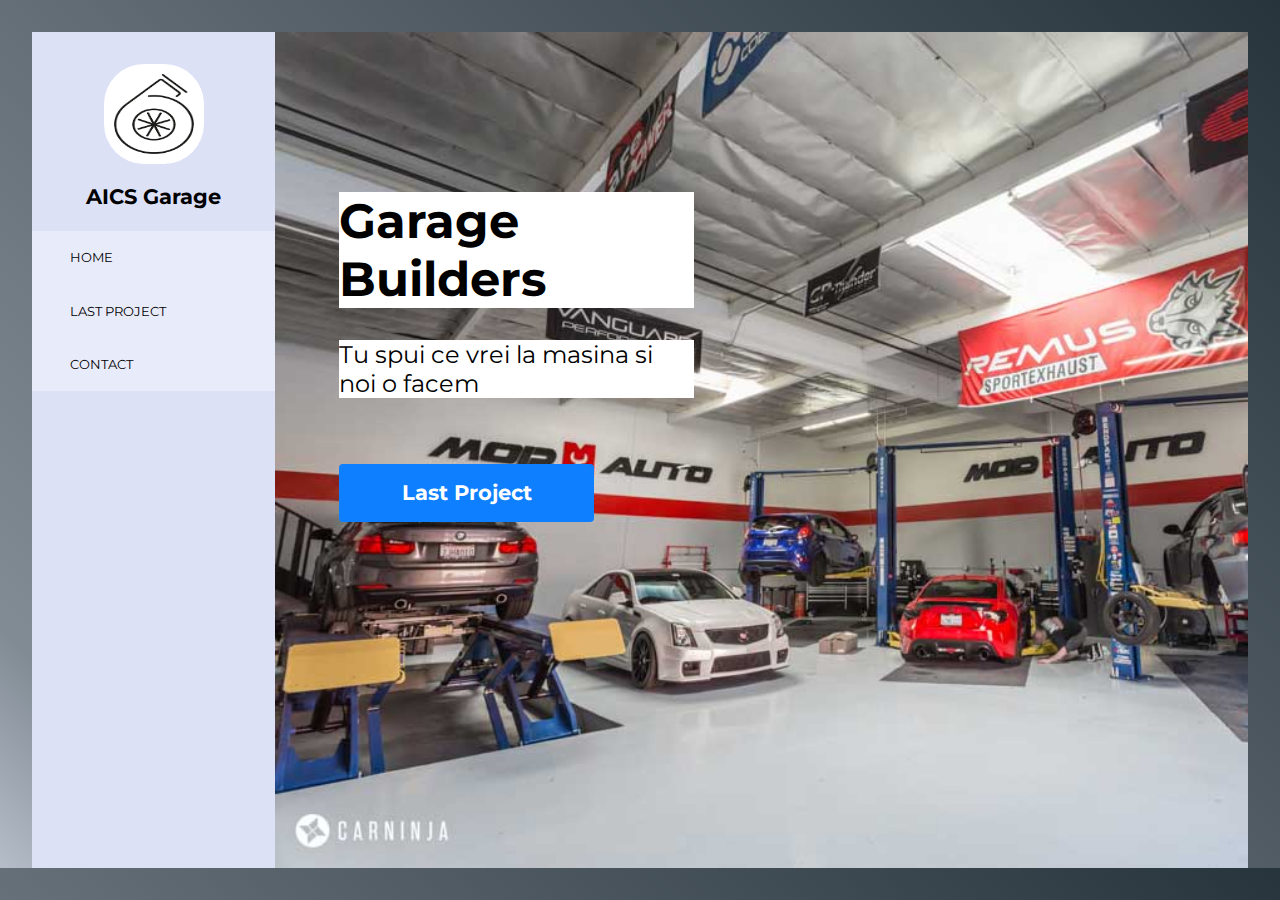
<file: index.html>
<!DOCTYPE html>
<html lang="en">
    <head>
        <meta charset="UTF-8">
        <meta name="viewport" content="width=device-width, initial-scale=1.0">
        <meta http-equiv="X-UA-Compatible" content="ie=edge">
        <link rel="stylesheet" href="css/main.css">
        <title>AICS Garage</title>
    </head>
    <body>
        <aside>
            <figure>
                <img src="images/turbo.png" id="avatar">
                <figcaption>AICS Garage</figcaption>
            </figure>
            <nav>
                <ul>
                    <li><a href="index.html">Home</a></li>
                    <li><a href="proiect.html">Last project</a></li>
                    <li><a href="contact.html">Contact</a></li>
                </ul>
            </nav>
        </aside>
        <main>
            <h1>Garage Builders</h1>
            <p>Tu spui ce vrei la masina si noi o facem</p>

            <a href="proiect.html" class="last">Last Project</a>
        </main>


        
    </body>
</html>
</file>
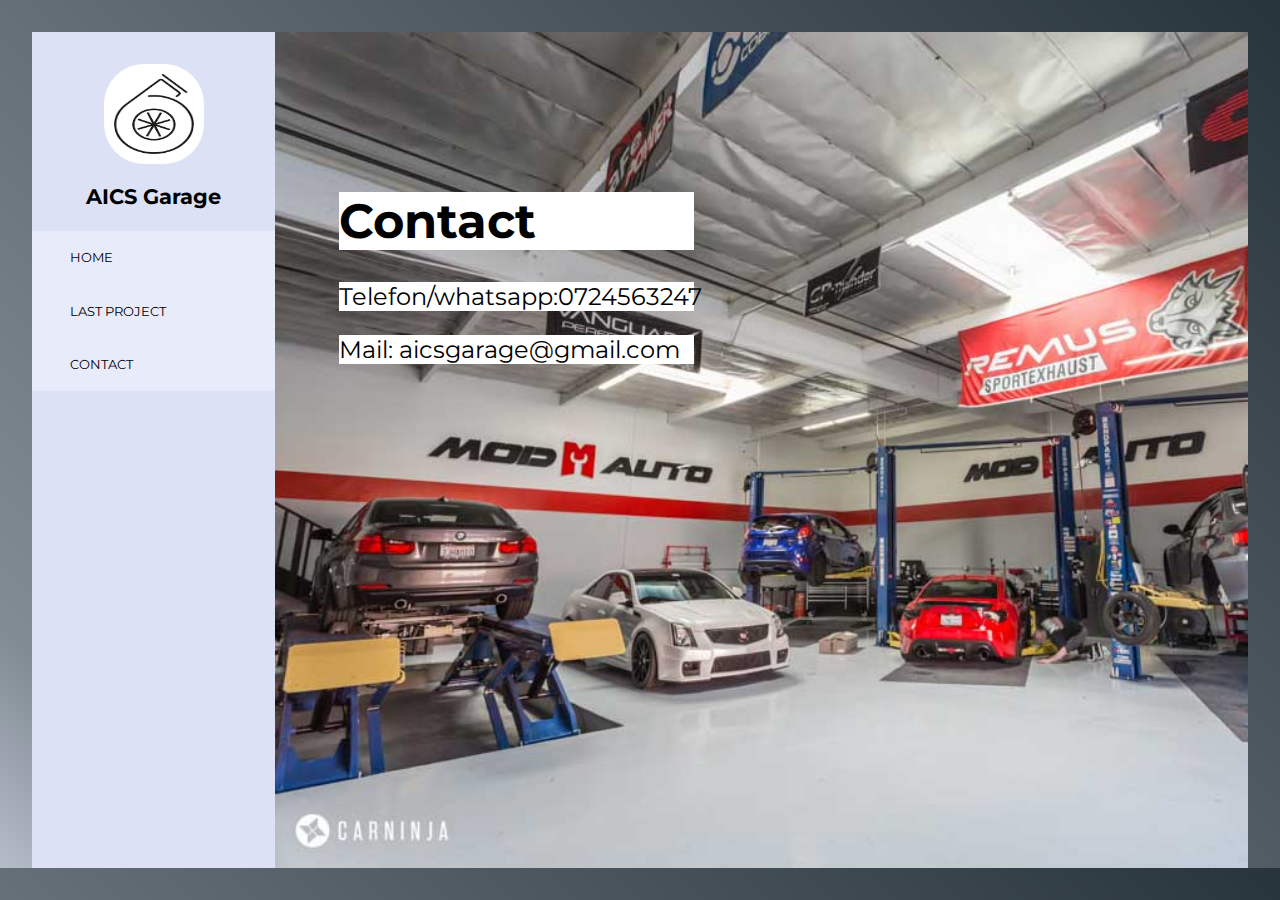
<file: contact.html>
<!DOCTYPE html>
<html lang="en">
    <head>
        <meta charset="UTF-8">
        <meta name="viewport" content="width=device-width, initial-scale=1.0">
        <meta http-equiv="X-UA-Compatible" content="ie=edge">
        <link rel="stylesheet" href="css/main.css">
        <title>AICS Garage</title>
    </head>
    <body>
        <aside>
            <figure>
                <img src="images/turbo.png" id="avatar">
                <figcaption>AICS Garage</figcaption>
            </figure>
            <nav>
                <ul>
                    <li><a href="index.html">Home</a></li>
                    <li><a href="proiect.html">Last project</a></li>
                    <li><a href="contact.html">Contact</a></li>
                </ul>
            </nav>
        </aside>
        <main>
           <h1>Contact</h1>
           <p>Telefon/whatsapp:0724563247</p>
           <p>Mail: aicsgarage@gmail.com</p> 
			
			
        </main>


        
    </body>
</html>
</file>
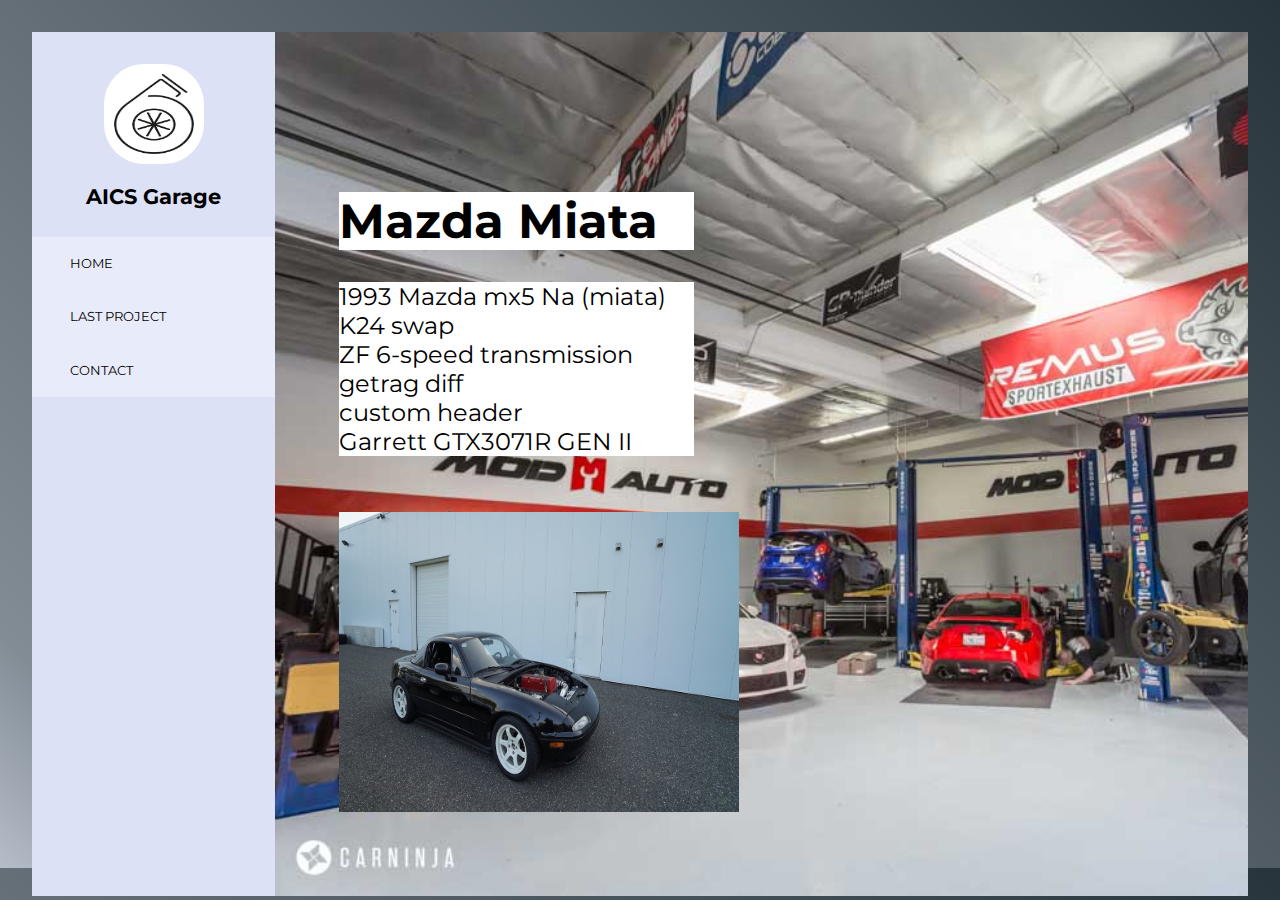
<file: proiect.html>
<!DOCTYPE html>
<html lang="en">
    <head>
        <meta charset="UTF-8">
        <meta name="viewport" content="width=device-width, initial-scale=1.0">
        <meta http-equiv="X-UA-Compatible" content="ie=edge">
        <link rel="stylesheet" href="css/main.css">
        <title>AICS Garage</title>
    </head>
    <body>
        <aside>
            <figure>
                <img src="images/turbo.png" id="avatar">
                <figcaption>AICS Garage</figcaption>
            </figure>
            <nav>
                <ul>
                    <li><a href="index.html">Home</a></li>
                    <li><a href="proiect.html">Last project</a></li>
                    <li><a href="contact.html">Contact</a></li>
                </ul>
            </nav>
        </aside>
        <main>
            <h1>Mazda Miata</h1>
            <p>1993 Mazda mx5 Na (miata)<br>
				K24 swap<br>
				ZF 6-speed transmission <br>
				getrag diff<br>
				custom header <br>
				Garrett GTX3071R GEN II<br> </p>
				<img src="images/miata.jpg" id="miata">

        </main>


        
    </body>
</html>
</file>
<file: css/main.css>
@import url('https://fonts.googleapis.com/css?family=Montserrat:400,700');

body, html {
    height: calc(100% - 2em);
    margin: 0;
    font-family: 'Montserrat';
}

body {
     /* Permalink - use to edit and share this gradient: https://colorzilla.com/gradient-editor/#b5bdc8+0,828c95+11,828c95+11,28343b+100 */
	background: rgb(181,189,200); /* Old browsers */
	background: -moz-linear-gradient(45deg,  rgba(181,189,200,1) 0%, rgba(130,140,149,1) 11%, rgba(130,140,149,1) 11%, rgba(40,52,59,1) 100%); /* FF3.6-15 */
	background: -webkit-linear-gradient(45deg,  rgba(181,189,200,1) 0%,rgba(130,140,149,1) 11%,rgba(130,140,149,1) 11%,rgba(40,52,59,1) 100%); /* Chrome10-25,Safari5.1-6 */
	background: linear-gradient(45deg,  rgba(181,189,200,1) 0%,rgba(130,140,149,1) 11%,rgba(130,140,149,1) 11%,rgba(40,52,59,1) 100%); /* W3C, IE10+, FF16+, Chrome26+, Opera12+, Safari7+ */
	filter: progid:DXImageTransform.Microsoft.gradient( startColorstr='#b5bdc8', endColorstr='#28343b',GradientType=1 ); /* IE6-9 fallback on horizontal gradient */
    display: grid;
    grid-template-columns: 20% auto;
    padding: 2em;
}

aside {
    color: #fff;
    display: grid;
	background: #DCE1F6;
    grid-template-columns: auto;
    grid-template-rows: 20% auto;
    padding: 0;
}

main {
    padding: 4em;
    background-image: url("../images/1.jpg");
	background-repeat: no-repeat;
    background-size: cover;
    }

figure {
    margin: 0;
	text-align: center;
    color: #000
}

figcaption {
    font-size: 1.3em;
    font-weight: bold;
}

#avatar {
    border-radius: 40%;
    background: #fff;
    width: 80px;
    height: 80px;
    margin: 2em auto 1em auto;
	padding:10px;
    }

ul {
    list-style-type: none;
    padding: 0;
	display: block;
    margin-top: 2em;
    position: relative !important;
    background: none !important;
    width: 100% !important;
}

#list{
	background: white;
	width: 42%;
}

ul li a {
    text-decoration: none;
    text-transform: uppercase;
    font-size: .8em;
    display: block;
    padding: 1.5em 3em;
    background-color: rgba(255,255,255,.35);
    color: #000;
}
ul li a:hover {
    background-color: #fff;
    }

h1 {
    font-size: 3em;
    margin-top: 2em;
	background: white;
	width: 42%;
	
}

p {
    font-size: 1.5em;
	background: white;
	width: 42%;
}

.last {
    display: inline-block;
    color: #fff;
    background: #0E7FFF;
    text-decoration: none;
    padding: 0.8em 3em;
    font-size: 1.3em;
    text-align: center;
    font-weight: bold;
    border-radius: 4px;
    margin: 2em 0;
}

#miata{
    background: #fff;
    width: 400px;
    height: 300px;
    margin: 2em auto 1em auto;

}
</file>
